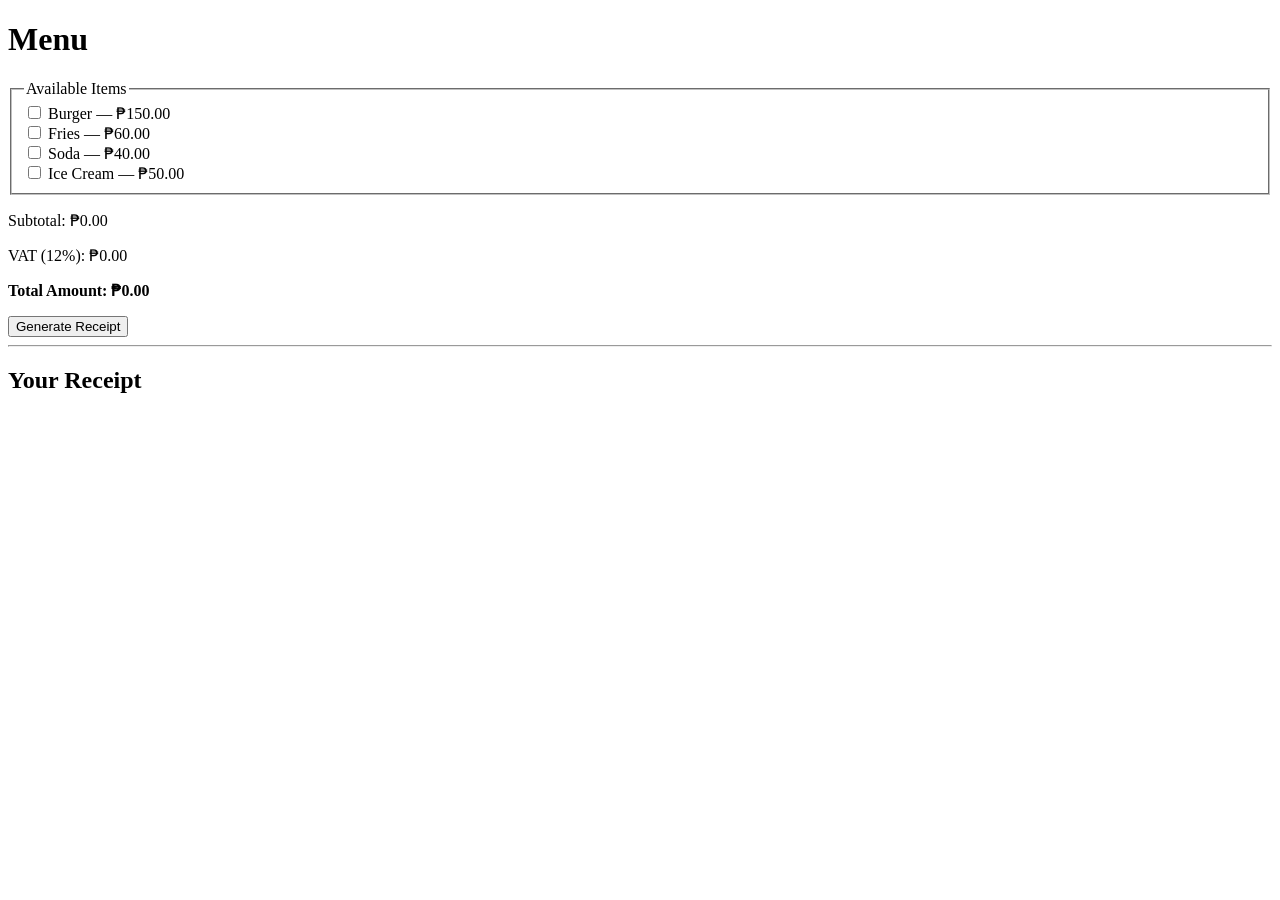
<file: index.html>
<!DOCTYPE html>
<html lang="en">
<head>
    <meta charset="UTF-8">
    <meta name="viewport" content="width=device-width, initial-scale=1.0">
    <link rel="stylesheet" href="https://pyscript.net/releases/2026.7.3/core.css" />
    <script type="module" src="https://pyscript.net/releases/2026.7.3/core.js"></script>
    <title>Skills Test</title>
</head>

<body>

<main class="receipt-container">

    <header>
        <h1>Menu</h1>
    </header>

    <form id="menuForm">

        <fieldset class="menu-items">
            <legend>Available Items</legend>

            <div class="form-group">
                <input type="checkbox" id="burger" value="150.00">
                <label for="burger">Burger — ₱150.00</label>
            </div>

            <div class="form-group">
                <input type="checkbox" id="fries" value="60.00">
                <label for="fries">Fries — ₱60.00</label>
            </div>

            <div class="form-group">
                <input type="checkbox" id="soda" value="40.00">
                <label for="soda">Soda — ₱40.00</label>
            </div>

            <div class="form-group">
                <input type="checkbox" id="iceCream" value="50.00">
                <label for="iceCream">Ice Cream — ₱50.00</label>
            </div>

        </fieldset>

        <section class="live-totals">

            <p>
                Subtotal:
                <span id="displaySubtotal">₱0.00</span>
            </p>

            <p>
                VAT (12%):
                <span id="displayVat">₱0.00</span>
            </p>

            <p>
                <strong>
                    Total Amount:
                    <span id="displayTotal">₱0.00</span>
                </strong>
            </p>

        </section>

        <button type="button" py-click="create_order" id="btnreceipt">
            Generate Receipt
        </button>

        <div id="show"></div>

    </form>

    <hr>

    <section class="receipt-output">
        <h2>Your Receipt</h2>
    </section>

</main>

<py-script src="main.py"></py-script>

</body>
</html>
</file>
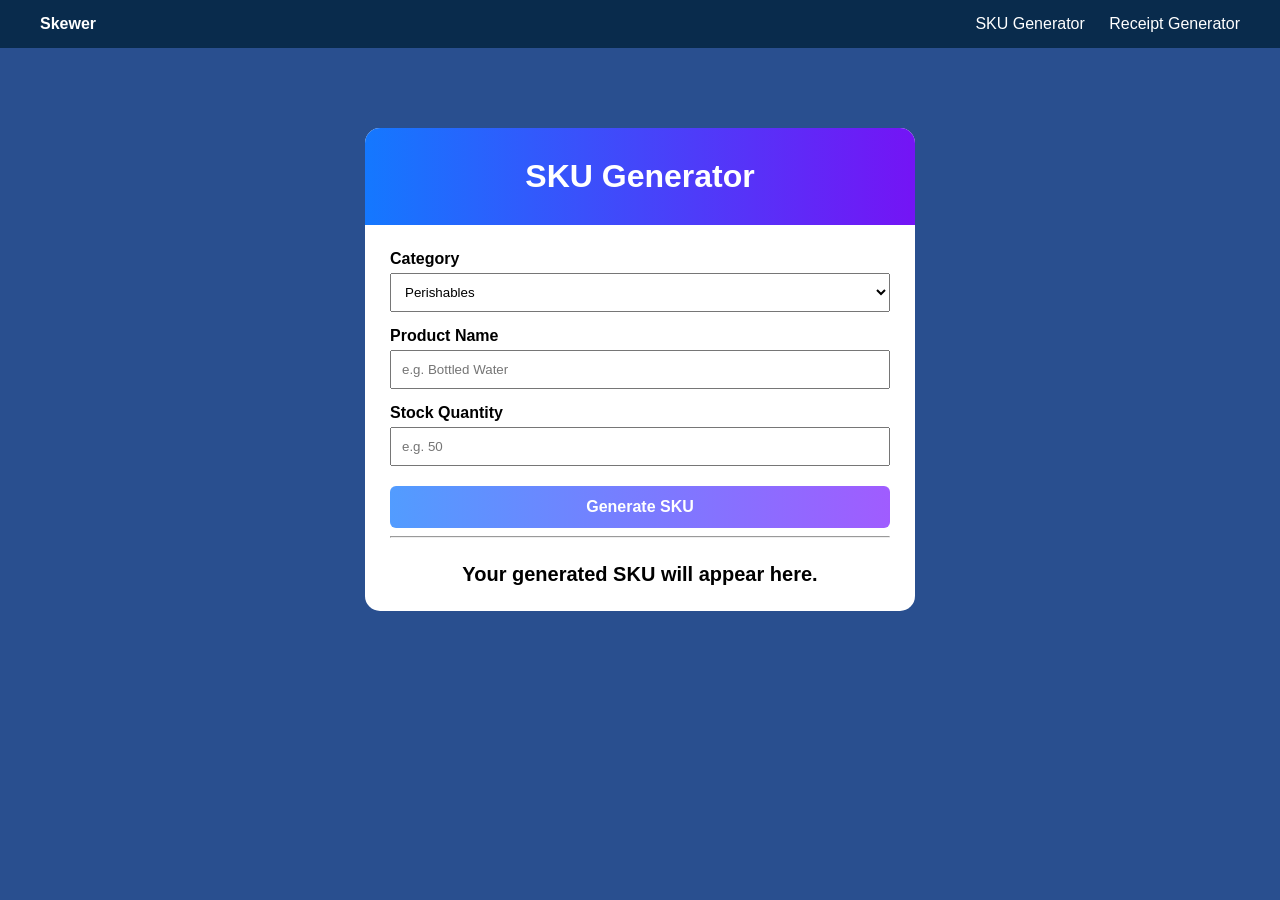
<file: sku.html>
<!DOCTYPE html>
<html lang="en">
<head>
    <meta charset="UTF-8">
    <meta name="viewport" content="width=device-width, initial-scale=1.0">
    <link rel="stylesheet" href="https://pyscript.net/releases/2026.7.3/core.css" />
    <script type="module" src="https://pyscript.net/releases/2026.7.3/core.js"></script>
    <title>Skills Test</title>
    <link rel="stylesheet" href="styles.css">
</head>

<body>

    <nav>
        <strong>Skewer</strong>

        <span class="nav-links">
            <a href="sku.html">SKU Generator</a>
            <a href="index.html">Receipt Generator</a>
        </span>
    </nav>


    <div class="container">

        <h1>SKU Generator</h1>

        <label for="category">Category</label>

        <select id="category">
            <option value="PER">Perishables</option>
            <option value="BEV">Beverages</option>
            <option value="SNK">Snacks</option>
            <option value="ELE">Electronics</option>
            <option value="CLO">Clothing</option>
        </select>


        <label for="product">Product Name</label>

        <input
            type="text"
            id="product"
            placeholder="e.g. Bottled Water"
        >


        <label for="quantity">Stock Quantity</label>

        <input
            type="number"
            id="quantity"
            placeholder="e.g. 50"
        >


        <button type="button" py-click="generate_sku">
            Generate SKU
        </button>

        <hr>

        <div id="result">
            Your generated SKU will appear here.
        </div>

    </div>


    <py-script src="main.py"></py-script>

</body>
</html>
</file>
<file: styles.css>
body {
    font-family: Arial, sans-serif;
    margin: 0;
    background-color: #294f8f;
}


/* Navigation Bar */

nav {
    background-color: #092b4c;
    color: white;
    padding: 15px 40px;
}

nav a {
    color: white;
    text-decoration: none;
    margin-left: 20px;
}

.nav-links {
    float: right;
}


/* Main Container */

.container {
    background-color: white;
    width: 500px;
    margin: 80px auto;
    padding: 25px;
    border-radius: 15px;
}


/* Header */

h1 {
    text-align: center;
    background: linear-gradient(to right, #1478ff, #7414f5);
    color: white;
    padding: 30px;
    margin: -25px -25px 25px -25px;
    border-radius: 15px 15px 0 0;
}


/* Form */

label {
    display: block;
    margin-top: 15px;
    font-weight: bold;
}

select,
input {
    width: 100%;
    padding: 10px;
    margin-top: 5px;
    box-sizing: border-box;
}


/* Button */

button {
    width: 100%;
    margin-top: 20px;
    padding: 12px;
    border: none;
    border-radius: 6px;
    background: linear-gradient(to right, #529cff, #a05cff);
    color: white;
    font-size: 16px;
    font-weight: bold;
}


/* Generated SKU */

#result {
    text-align: center;
    margin-top: 25px;
    font-size: 20px;
    font-weight: bold;
}
</file>
